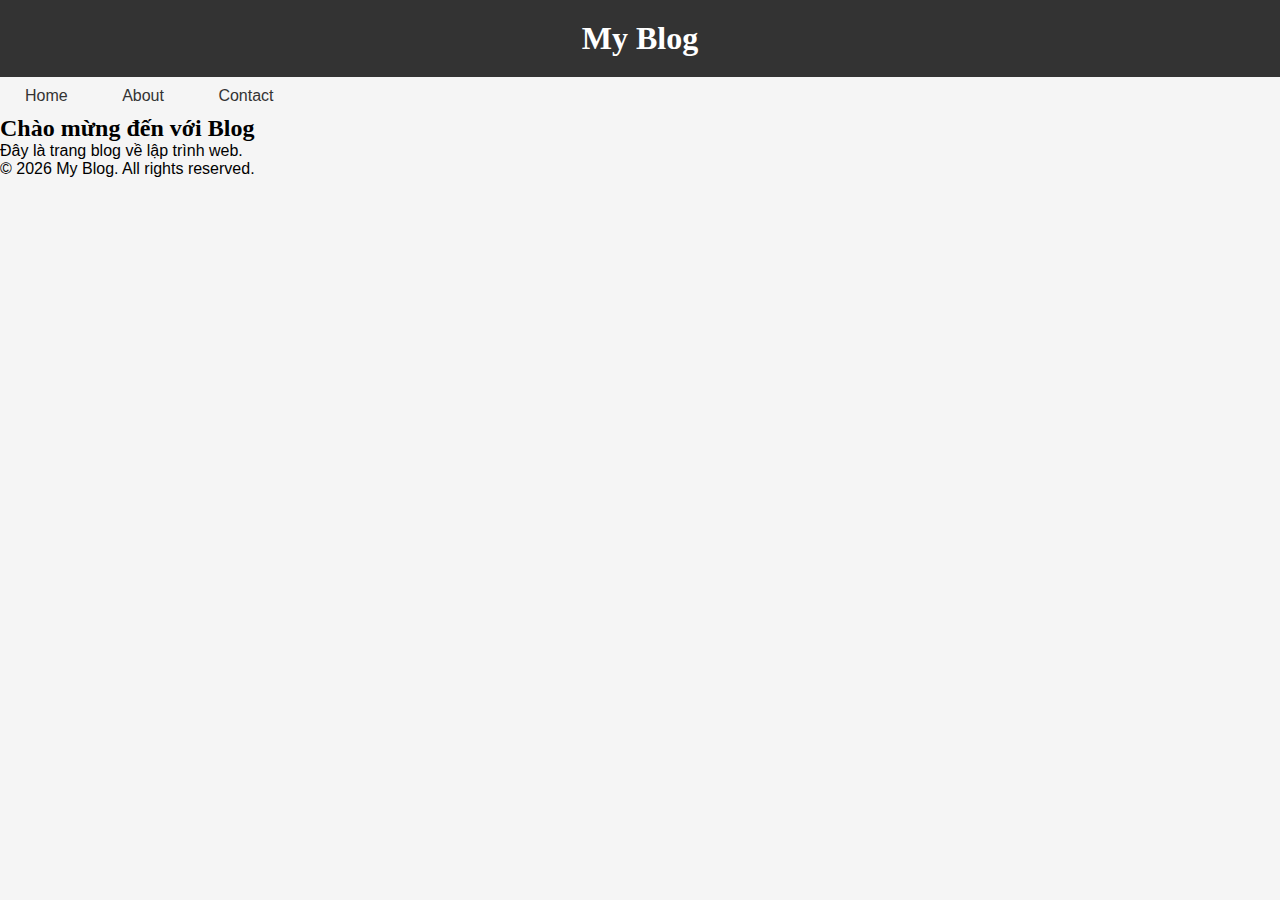
<file: BaiThucHanh2/exercise 1/index.html>
<!DOCTYPE html>
<html lang="vi">
<head>
    <meta charset="UTF-8">
    <meta name="viewport" content="width=device-width, initial-scale=1.0">
    <title>Lab CSS Cơ Bản</title>
    <!-- TODO: Liên kết file style.css vào đây -->
    <link rel="stylesheet" href="style.css">
</head>
<body>
    <header id="main-header">
        <h1>My Blog</h1>
    </header>
    
    <nav>
        <a href="#" class="nav-link">Home</a>
        <a href="#" class="nav-link">About</a>
        <a href="#" class="nav-link">Contact</a>
    </nav>
    
    <main>
        <section class="intro">
            <h2>Chào mừng đến với Blog</h2>
            <p>Đây là trang blog về lập trình web.</p>
        </section>
    </main>
    
    <footer>
        <p>&copy; 2026 My Blog. All rights reserved.</p>
    </footer>
</body>
</html>
</file>
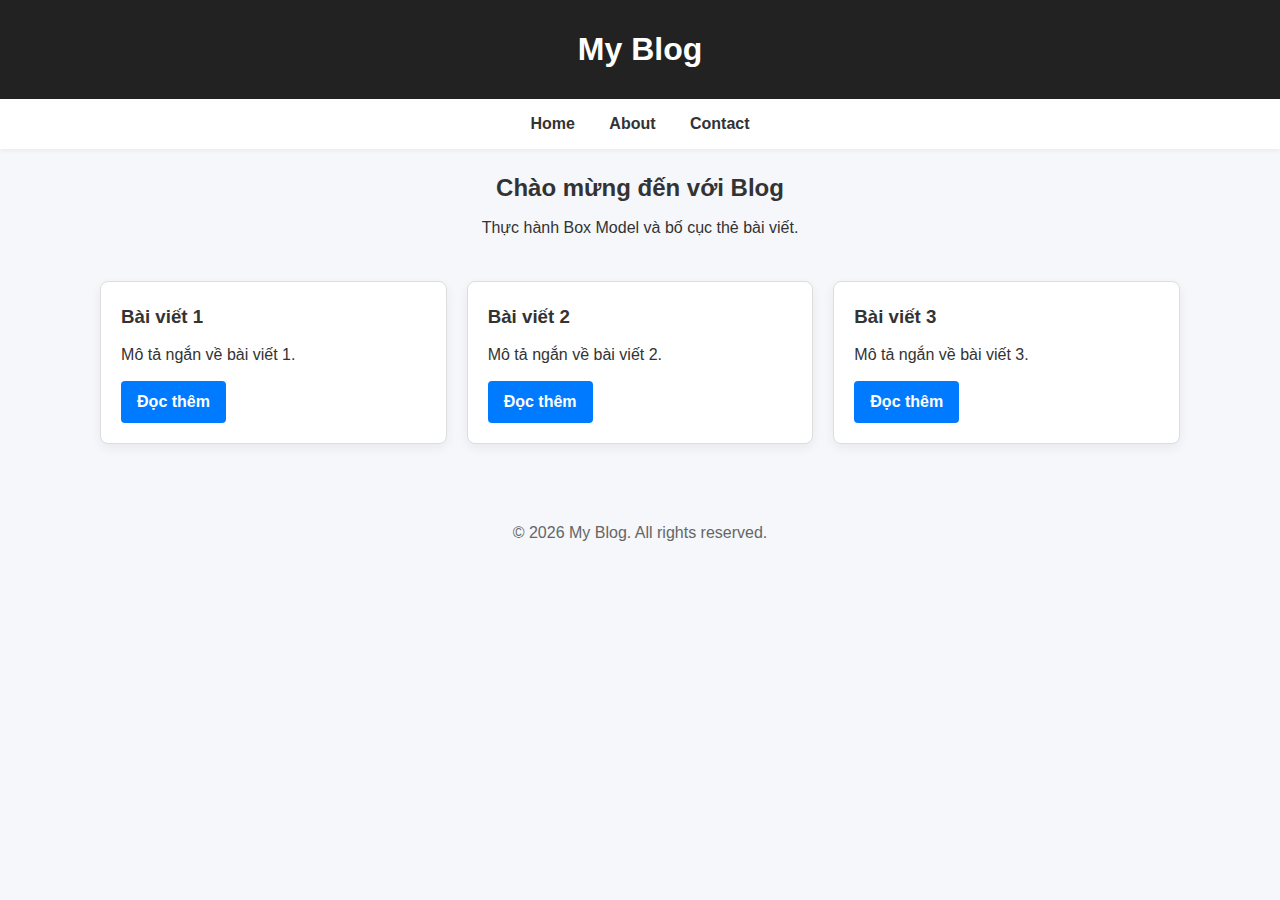
<file: BaiThucHanh2/exercise 2/index.html>
<!DOCTYPE html>
<html lang="vi">
<head>
    <meta charset="UTF-8">
    <meta name="viewport" content="width=device-width, initial-scale=1.0">
    <title>Box Model & Card Layout</title>
    <link rel="stylesheet" href="style.css">
</head>
<body>
    <header id="main-header">
        <h1>My Blog</h1>
    </header>

    <nav>
        <a href="#" class="nav-link">Home</a>
        <a href="#" class="nav-link">About</a>
        <a href="#" class="nav-link">Contact</a>
    </nav>

    <main>
        <section class="intro">
            <h2>Chào mừng đến với Blog</h2>
            <p>Thực hành Box Model và bố cục thẻ bài viết.</p>
        </section>

        <section class="posts">
            <article class="card">
                <h3>Bài viết 1</h3>
                <p>Mô tả ngắn về bài viết 1.</p>
                <a href="#" class="btn">Đọc thêm</a>
            </article>
            
            <article class="card">
                <h3>Bài viết 2</h3>
                <p>Mô tả ngắn về bài viết 2.</p>
                <a href="#" class="btn">Đọc thêm</a>
            </article>
            
            <article class="card">
                <h3>Bài viết 3</h3>
                <p>Mô tả ngắn về bài viết 3.</p>
                <a href="#" class="btn">Đọc thêm</a>
            </article>
        </section>
    </main>

    <footer>
        <p>&copy; 2026 My Blog. All rights reserved.</p>
    </footer>
</body>
</html>
</file>
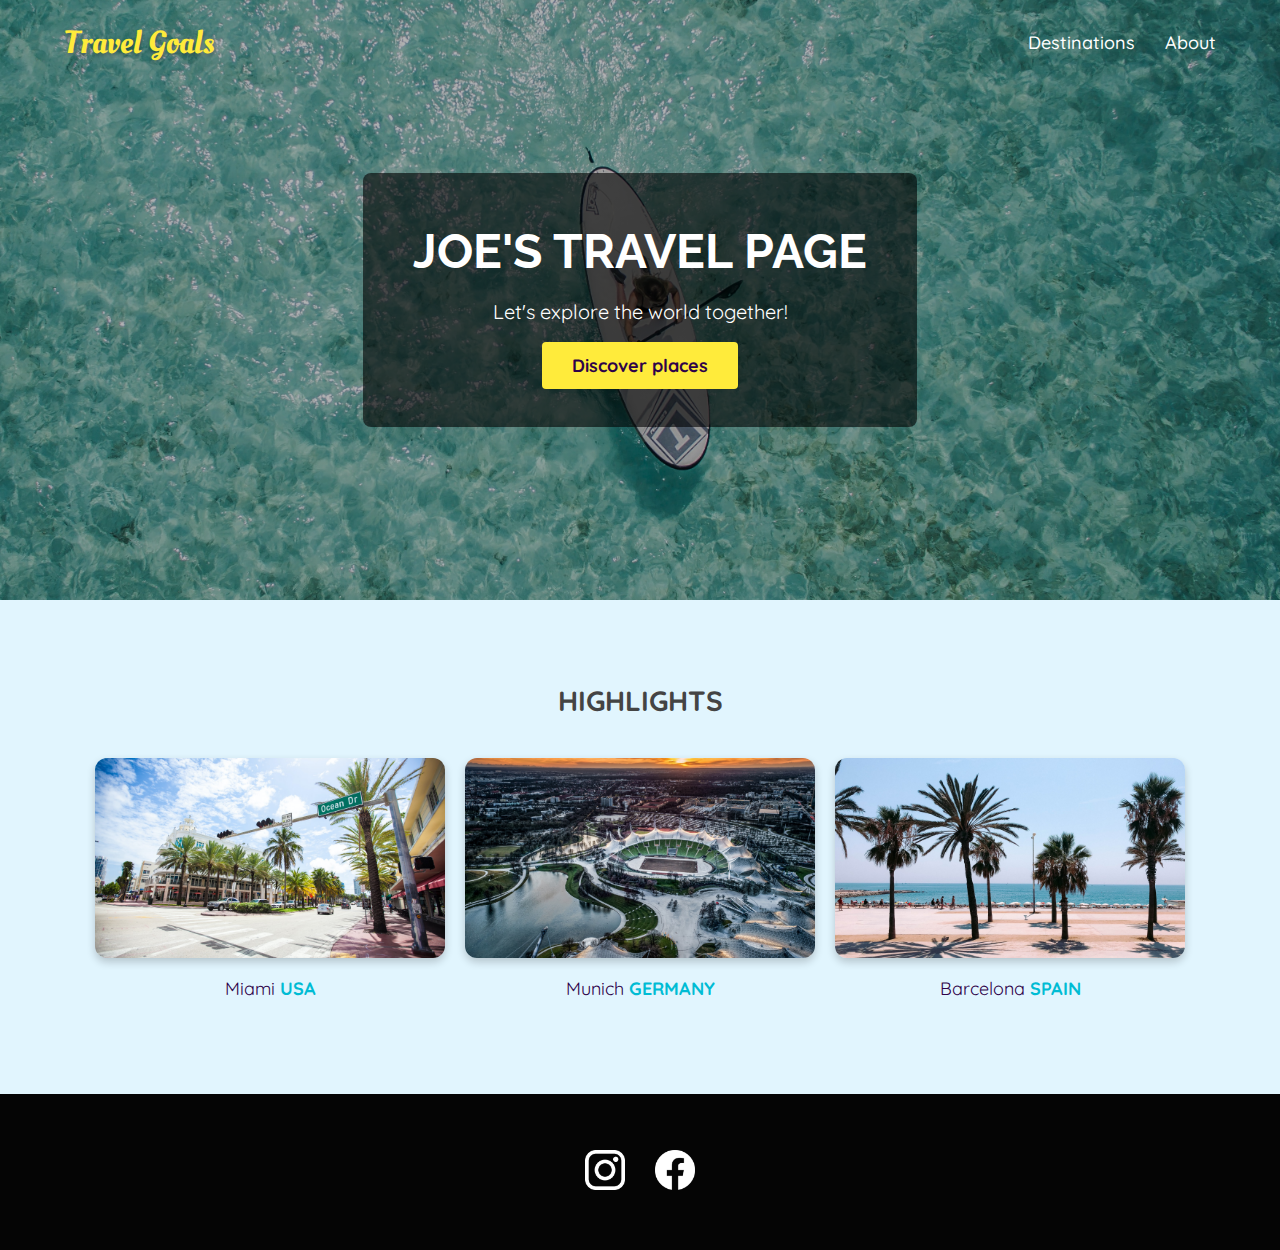
<file: BaiThucHanh2/box box/2/index.html>
<!DOCTYPE html>
<html lang="en">
  <head>
    <meta charset="UTF-8" />
    <link
      href="https://fonts.googleapis.com/css2?family=Raleway:wght@700&family=Oleo+Script:wght@700&family=Quicksand:wght@300;500&display=swap"
      rel="stylesheet"
    />
    <link rel="stylesheet" href="shared.css" />
    <link rel="stylesheet" href="styles.css" />
    <title>Travel Goals</title>
  </head>
  <body>
    <header>
      <div id="page-logo">
        <a href="/index.html">Travel Goals</a>
      </div>
      <nav>
        <ul>
          <li><a href="/places.html">Destinations</a></li>
          <li><a href="">About</a></li>
        </ul>
      </nav>
    </header>
    <main>
      <section id="hero">
        <div id="hero-content">
          <h1>Joe's Travel Page</h1>
          <p>Let's explore the world together!</p>
          <a href="/places.html">Discover places</a>
        </div>
      </section>
      <section id="highlights">
        <h2>Highlights</h2>
        <ul id="destinations">
          <li class="destination">
            <img
              src="images/places/miami.jpg"
              alt="Miami streets on sunny day"
            />
            <p>Miami <strong>USA</strong></p>
          </li>
          <li class="destination">
            <img
              src="images/places/munich.jpg"
              alt="Munich stadium in winter"
            />
            <p>Munich <strong>Germany</strong></p>
          </li>
          <li class="destination">
            <img
              src="images/places/barcelona.jpg"
              alt="Palm beach in Barcelona"
            />
            <p>Barcelona <strong>Spain</strong></p>
          </li>
        </ul>
      </section>
    </main>
    <footer>
      <ul>
        <li>
          <a href="https://www.instagram.com">
            <img src="images/icons/insta.png" alt="Instagram logo"
          /></a>
        </li>
        <li>
          <a href="https://www.facebook.com">
            <img src="images/icons/facebook.png" alt="Facebook logo"
          /></a>
        </li>
      </ul>
    </footer>
  </body>
</html>
</file>
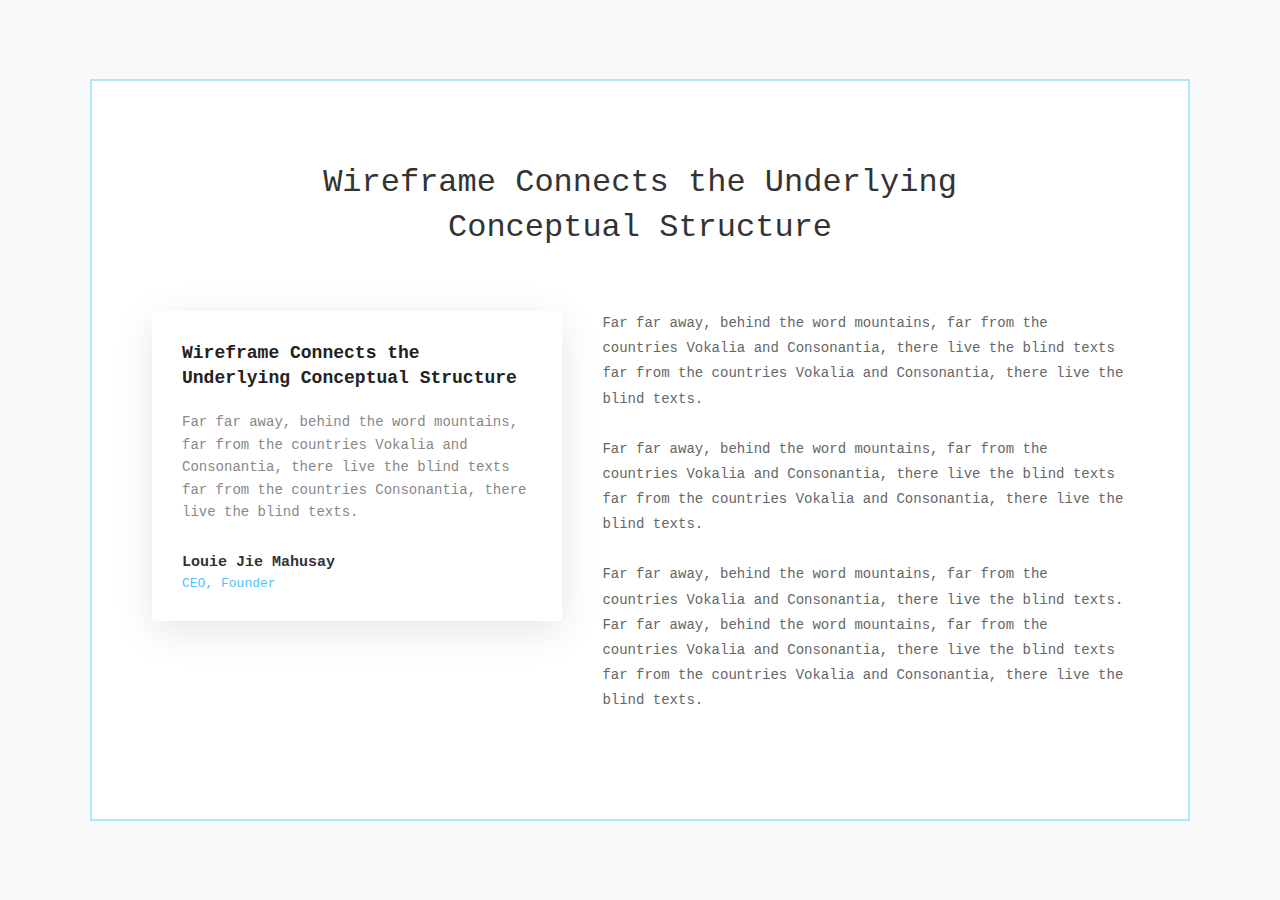
<file: BaiThucHanh2/box box/3/index.html>
<!DOCTYPE html>
<html lang="vi">
<head>
    <meta charset="UTF-8">
    <meta name="viewport" content="width=device-width, initial-scale=1.0">
    <link rel="stylesheet" href="style.css">
    <title>Wireframe Structure</title>
</head>
<body>

    <div class="outer-container">
        
        <header class="header-section">
            <h1 class="main-title">
                Wireframe Connects the Underlying <br>
                Conceptual Structure
            </h1>
        </header>

        <main class="content-wrapper">
            
            <article class="info-card">
                <h3>Wireframe Connects the Underlying Conceptual Structure</h3>
                
                <p class="card-text">
                    Far far away, behind the word mountains, far from the countries 
                    Vokalia and Consonantia, there live the blind texts far from the countries 
                    Consonantia, there live the blind texts.
                </p>

                <footer class="author-info">
                    <strong>Louie Jie Mahusay</strong><br>
                    <span>CEO, Founder</span>
                </footer>
            </article>

            <section class="text-description">
                <p>
                    Far far away, behind the word mountains, far from the countries Vokalia 
                    and Consonantia, there live the blind texts far from the countries 
                    Vokalia and Consonantia, there live the blind texts.
                </p>
                
                <p>
                    Far far away, behind the word mountains, far from the countries Vokalia 
                    and Consonantia, there live the blind texts far from the countries Vokalia 
                    and Consonantia, there live the blind texts.
                </p>

                <p>
                    Far far away, behind the word mountains, far from the countries Vokalia 
                    and Consonantia, there live the blind texts. Far far away, behind the 
                    word mountains, far from the countries Vokalia and Consonantia, there 
                    live the blind texts far from the countries Vokalia and Consonantia, 
                    there live the blind texts.
                </p>
            </section>

        </main>
    </div>

</body>
</html>
</file>
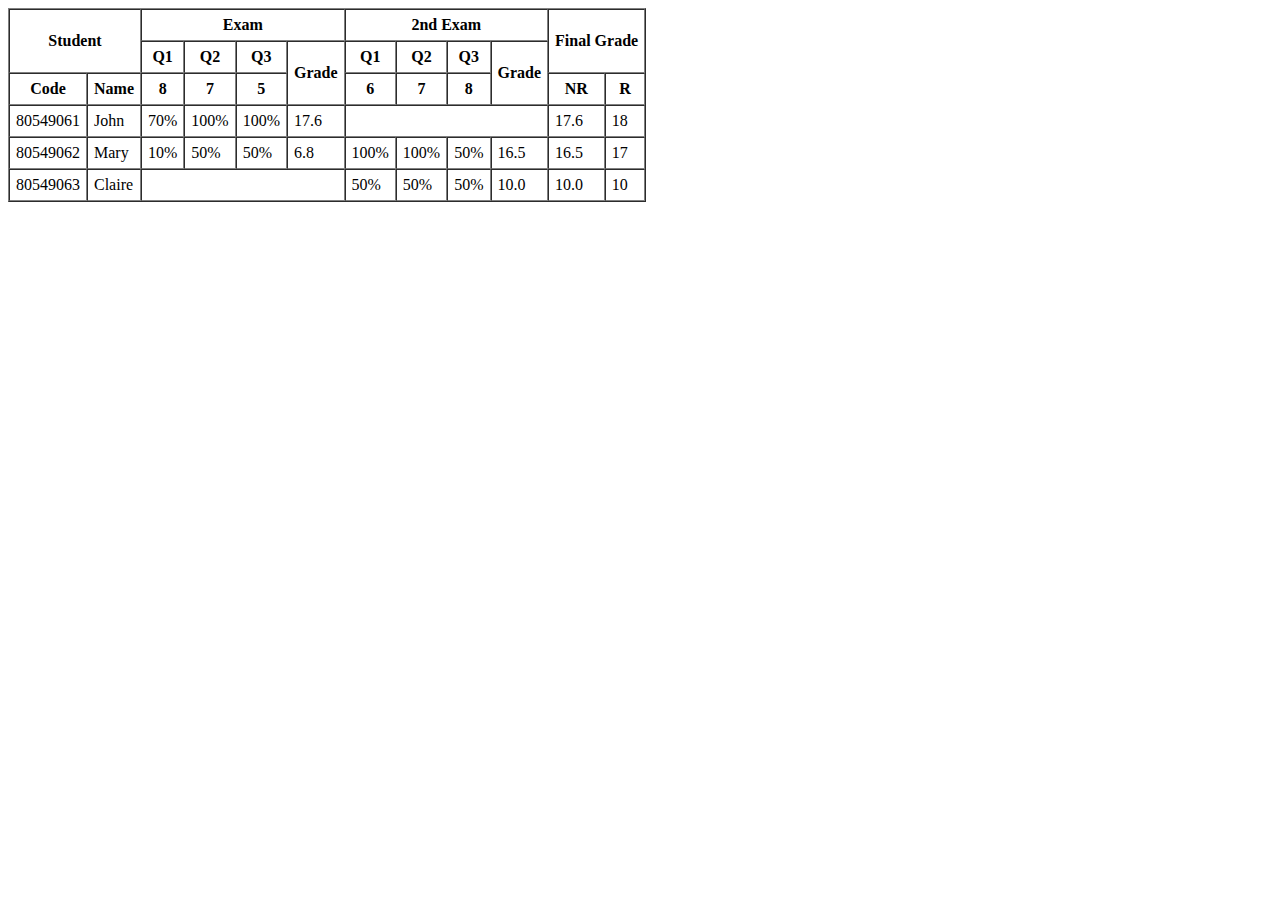
<file: BaiThucHanh1/03.html>
<!doctype html>
<html lang="vi">
<head>
  <meta charset="utf-8" />
  <title>Bang diem</title>
</head>
<body>
  <table border="1" cellpadding="6" cellspacing="0">
    <thead>
      <tr>
        <th colspan="2" rowspan="2">Student</th>
        <th colspan="4">Exam</th>
        <th colspan="4">2nd Exam</th>
        <th colspan="2" rowspan="2">Final Grade</th>
      </tr>
      <tr>
        <th>Q1</th>
        <th>Q2</th>
        <th>Q3</th>
        <th rowspan="2">Grade</th>

        <th>Q1</th>
        <th>Q2</th>
        <th>Q3</th>
        <th rowspan="2">Grade</th>
      </tr>
      <tr>
        <th>Code</th>
        <th>Name</th>

        <th>8</th>
        <th>7</th>
        <th>5</th>

        <th>6</th>
        <th>7</th>
        <th>8</th>

        <th>NR</th>
        <th>R</th>
      </tr>
    </thead>

    <tbody>
      <tr>
        <td>80549061</td>
        <td>John</td>
        <td>70%</td>
        <td>100%</td>
        <td>100%</td>
        <td>17.6</td>
        <td colspan="4">&nbsp;</td>
        <td>17.6</td>
        <td>18</td>
      </tr>

      <tr>
        <td>80549062</td>
        <td>Mary</td>
        <td>10%</td>
        <td>50%</td>
        <td>50%</td>
        <td>6.8</td>
        <td>100%</td>
        <td>100%</td>
        <td>50%</td>
        <td>16.5</td>
        <td>16.5</td>
        <td>17</td>
      </tr>

      <tr>
        <td>80549063</td>
        <td>Claire</td>
        <td colspan="4">&nbsp;</td>
        <td>50%</td>
        <td>50%</td>
        <td>50%</td>
        <td>10.0</td>
        <td>10.0</td>
        <td>10</td>
      </tr>
    </tbody>
  </table>
</body>
</html>
</file>
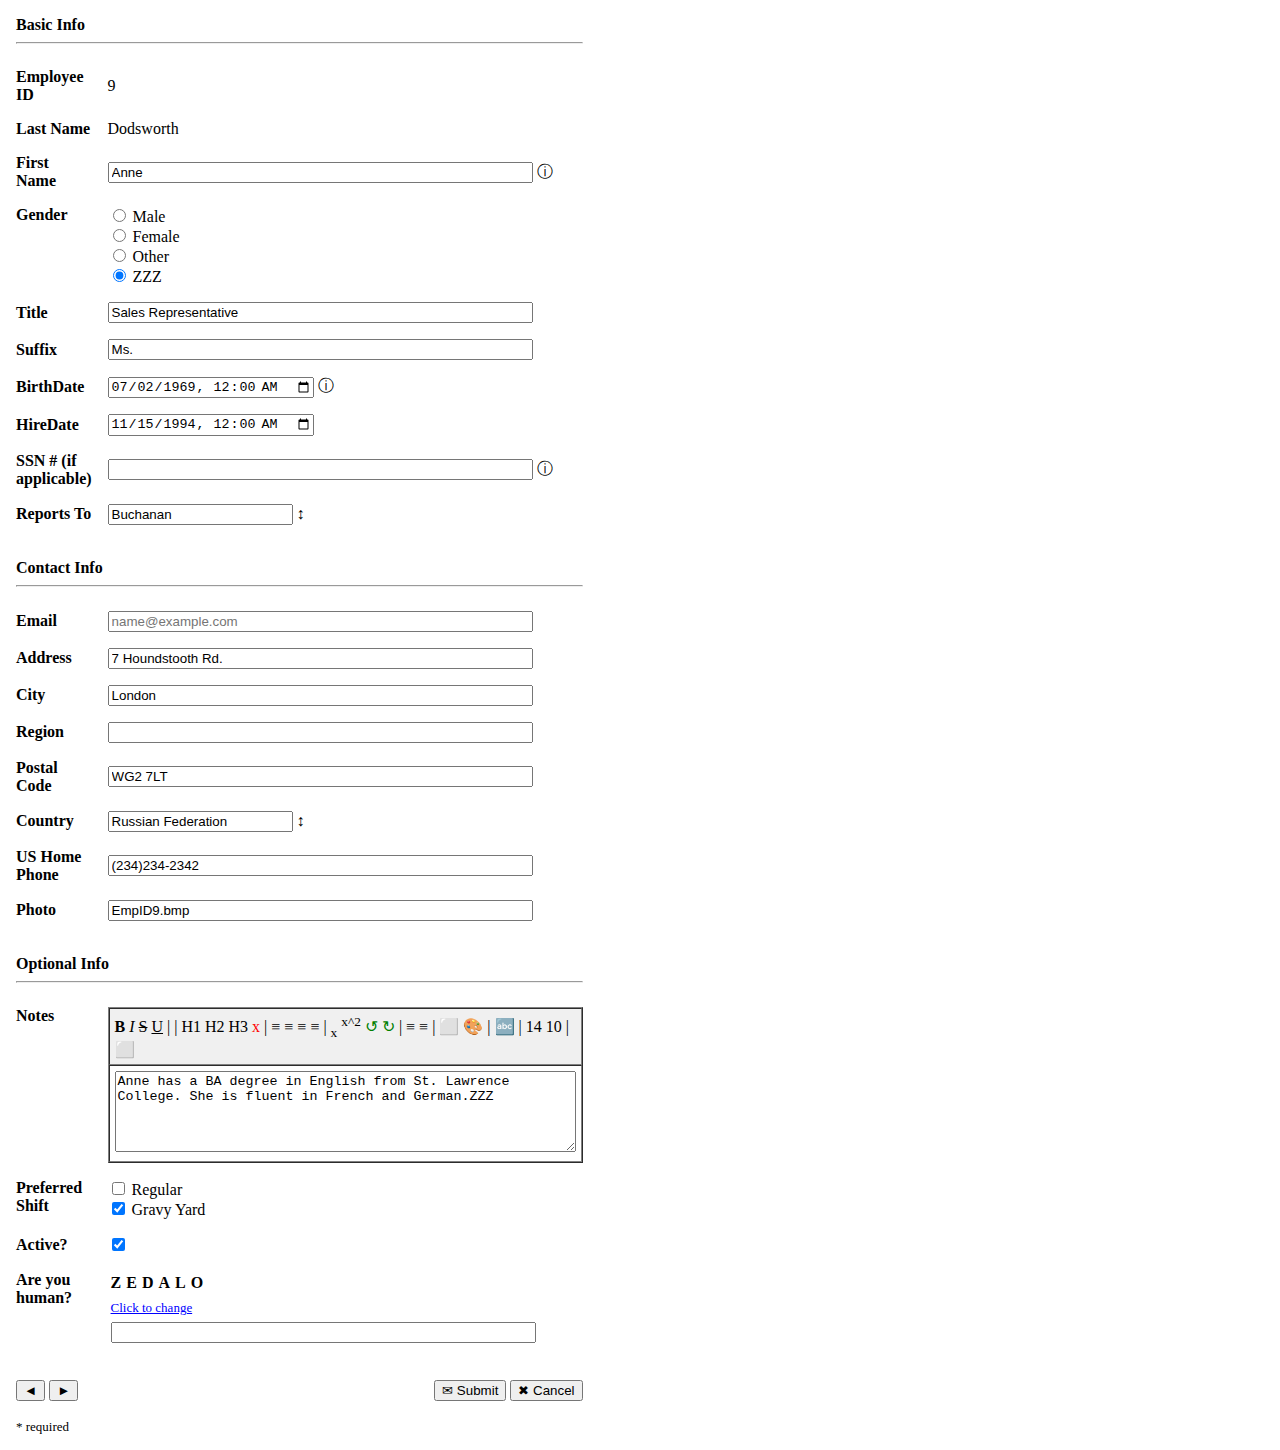
<file: BaiThucHanh1/exercise 4/04.html>
<!DOCTYPE html>
<html lang="en">
<head>
    <meta charset="UTF-8">
    <meta name="viewport" content="width=device-width, initial-scale=1.0">
    <title>Employee Information Form</title>
</head>
<body>
    <form action="#" method="post">
        <table border="0" cellpadding="8" cellspacing="0" width="500">
            <tr>
                <td colspan="2">
                    <b>Basic Info</b>
                    <hr>
                </td>
            </tr>
            <tr>
                <td width="150"><b>Employee ID</b></td>
                <td>9</td>
            </tr>
            <tr>
                <td><b>Last Name</b></td>
                <td>Dodsworth</td>
            </tr>
            <tr>
                <td><b>First Name</b></td>
                <td>
                    <input type="text" name="firstname" value="Anne" size="50"> ⓘ
                </td>
            </tr>
            <tr>
                <td valign="top"><b>Gender</b></td>
                <td>
                    <input type="radio" name="gender" value="male"> Male<br>
                    <input type="radio" name="gender" value="female"> Female<br>
                    <input type="radio" name="gender" value="other"> Other<br>
                    <input type="radio" name="gender" value="zzz" checked> ZZZ
                </td>
            </tr>
            <tr>
                <td><b>Title</b></td>
                <td><input type="text" name="title" value="Sales Representative" size="50"></td>
            </tr>
            <tr>
                <td><b>Suffix</b></td>
                <td><input type="text" name="suffix" value="Ms." size="50"></td>
            </tr>
            <tr>
                <td><b>BirthDate</b></td>
                <td>
                    <input type="datetime-local" name="birthdate" value="1969-07-02T00:00:00" size="50"> ⓘ
                </td>
            </tr>
            <tr>
                <td><b>HireDate</b></td>
                <td><input type="datetime-local" name="hiredate" value="1994-11-15T00:00:00" size="50"></td>
            </tr>
            <tr>
                <td><b>SSN # (if applicable)</b></td>
                <td>
                    <input type="text" name="ssn" value="" size="50"> ⓘ
                </td>
            </tr>
            <tr>
                <td><b>Reports To</b></td>
                <td>
                    <input type="text" name="reportsto" value="Buchanan" size="20" list="reports-list"> ↕
                    <datalist id="reports-list">
                        <option value="Buchanan">
                    </datalist>
                </td>
            </tr>
           
            <tr>
                <td colspan="2">
                    <br>
                    <b>Contact Info</b>
                    <hr>
                </td>
            </tr>
            <tr>
                <td><b>Email</b></td>
                <td><input type="text" name="email" placeholder="name@example.com" size="50"></td>
            </tr>
            <tr>
                <td><b>Address</b></td>
                <td><input type="text" name="address" value="7 Houndstooth Rd." size="50"></td>
            </tr>
            <tr>
                <td><b>City</b></td>
                <td><input type="text" name="city" value="London" size="50"></td>
            </tr>
            <tr>
                <td><b>Region</b></td>
                <td><input type="text" name="region" value="" size="50"></td>
            </tr>
            <tr>
                <td><b>Postal Code</b></td>
                <td><input type="text" name="postalcode" value="WG2 7LT" size="50"></td>
            </tr>
            <tr>
                <td><b>Country</b></td>
                <td>
                    <input type="text" name="country" value="Russian Federation" size="20" list="country-list"> ↕
                    <datalist id="country-list">
                        <option value="Russian Federation">
                    </datalist>
                </td>
            </tr>
            <tr>
                <td><b>US Home Phone</b></td>
                <td><input type="text" name="homephone" value="(234)234-2342" size="50"></td>
            </tr>
            <tr>
                <td><b>Photo</b></td>
                <td><input type="text" name="photo" value="EmpID9.bmp" size="50"></td>
            </tr>
           
            <tr>
                <td colspan="2">
                    <br>
                    <b>Optional Info</b>
                    <hr>
                </td>
            </tr>
            <tr>
                <td valign="top"><b>Notes</b></td>
                <td>
                    <table border="1" cellpadding="5" cellspacing="0" width="100%">
                        <tr>
                            <td bgcolor="#f0f0f0">
                                <b>B</b> <i>I</i> <s>S</s> <u>U</u> | | H1 H2 H3 <font color="red">x</font> | ≡ ≡ ≡ ≡ | <sub>x</sub> <sup>x^2</sup> <font color="green">↺ ↻</font> | ≡ ≡ | ⬜ 🎨 | 🔤 | 14 10 | ⬜
                            </td>
                        </tr>
                        <tr>
                            <td>
                                <textarea name="notes" rows="5" cols="55">Anne has a BA degree in English from St. Lawrence College. She is fluent in French and German.ZZZ</textarea>
                            </td>
                        </tr>
                    </table>
                </td>
            </tr>
            <tr>
                <td valign="top"><b>Preferred Shift</b></td>
                <td>
                    <input type="checkbox" name="shift" value="regular"> Regular<br>
                    <input type="checkbox" name="gravyyard" checked> Gravy Yard
                </td>
            </tr>
            <tr>
                <td><b>Active?</b></td>
                <td><input type="checkbox" name="active" checked></td>
            </tr>
            <tr>
                <td valign="top"><b>Are you human?</b></td>
                <td>
                    <table border="0" cellpadding="3" cellspacing="0">
                        <tr>
                            <td>
                                <table border="0" cellpadding="0" cellspacing="0">
                                    <tr>
                                        <td><b>Z</b></td>
                                        <td width="5"></td>
                                        <td><b>E</b></td>
                                        <td width="5"></td>
                                        <td><b>D</b></td>
                                        <td width="5"></td>
                                        <td><b>A</b></td>
                                        <td width="5"></td>
                                        <td><b>L</b></td>
                                        <td width="5"></td>
                                        <td><b>O</b></td>
                                    </tr>
                                </table>
                            </td>
                        </tr>
                        <tr>
                            <td><font size="2" color="blue"><u>Click to change</u></font></td>
                        </tr>
                        <tr>
                            <td><input type="text" name="captcha" size="50"></td>
                        </tr>
                    </table>
                </td>
            </tr>
           
            <tr>
                <td colspan="2">
                    <br>
                    <table border="0" cellpadding="0" cellspacing="0" width="100%">
                        <tr>
                            <td align="left">
                                <button type="button" bgcolor="#444444">◄</button>
                                <button type="button" bgcolor="#444444">►</button>
                            </td>
                            <td align="right">
                                <button type="submit" bgcolor="#444444">✉ Submit</button>
                                <button type="button" bgcolor="#444444">✖ Cancel</button>
                            </td>
                        </tr>
                    </table>
                </td>
            </tr>
            <tr>
                <td colspan="2">
                    <font size="2">* required</font>
                </td>
            </tr>
        </table>
    </form>
</body>
</html>
</file>
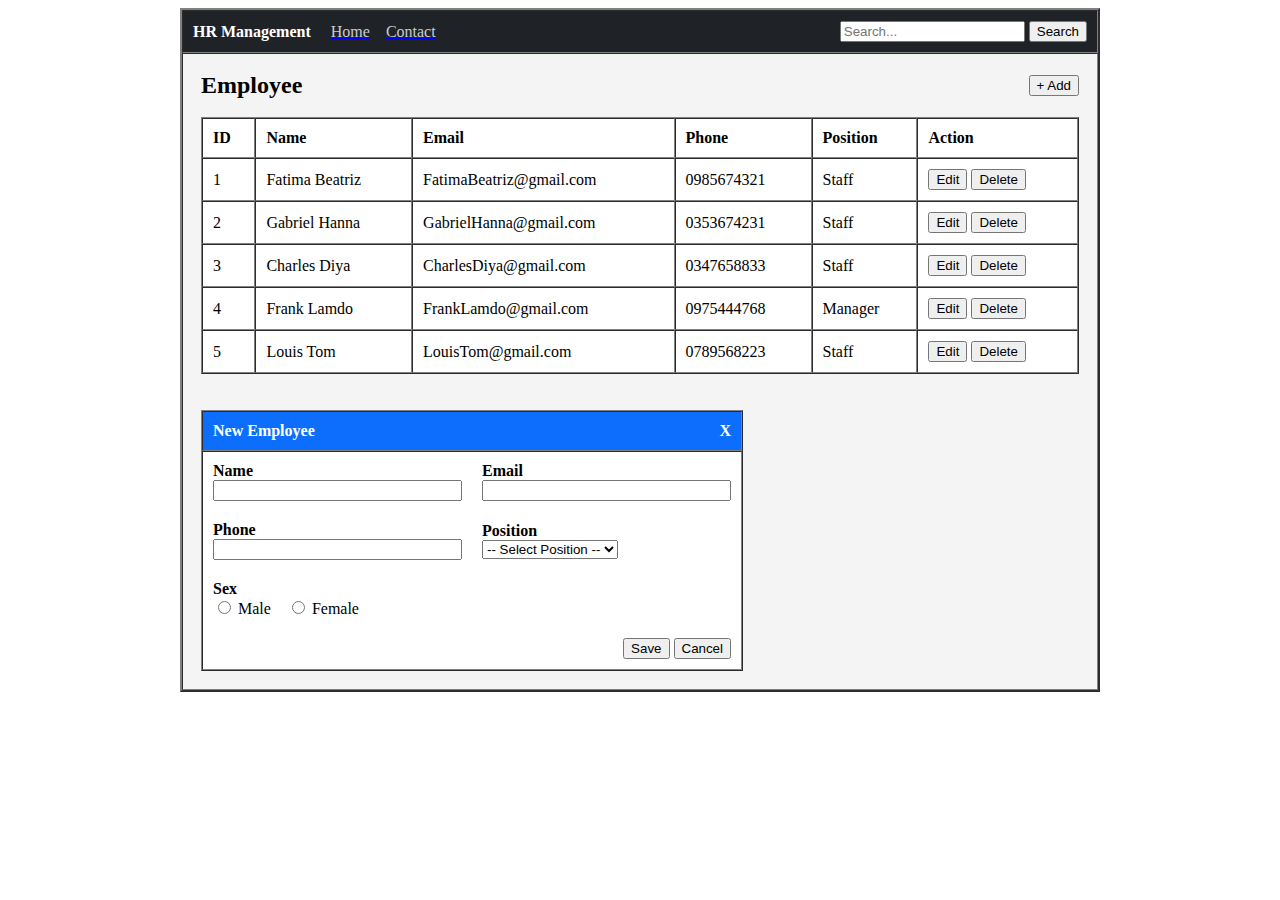
<file: BaiThucHanh1/exercise 5/05.html>
<!doctype html>
<html lang="vi">
<head>
  <meta charset="utf-8" />
  <title>HR Management</title>
</head>
<body>

<!-- Khung ngoài -->
<table border="2" cellpadding="0" cellspacing="0" width="920" align="center">
  <!-- NAVBAR -->
  <tr>
    <td bgcolor="#1f2328">
      <table border="0" cellpadding="10" cellspacing="0" width="100%">
        <tr>
          <td>
            <font color="white"><b>HR Management</b></font>
            &nbsp;&nbsp;&nbsp;
            <a href="#"><font color="#c8cdd3">Home</font></a>
            &nbsp;&nbsp;
            <a href="#"><font color="#c8cdd3">Contact</font></a>
          </td>
          <td align="right">
            <form action="#" method="get">
              <input type="text" name="q" value="" placeholder="Search..." />
              <input type="submit" value="Search" />
            </form>
          </td>
        </tr>
      </table>
    </td>
  </tr>

  <!-- CONTENT -->
  <tr>
    <td bgcolor="#f4f4f4">
      <table border="0" cellpadding="18" cellspacing="0" width="100%">
        <tr>
          <td>

            <!-- Header Employee + Add -->
            <table border="0" cellpadding="0" cellspacing="0" width="100%">
              <tr>
                <td>
                  <font size="5"><b>Employee</b></font>
                </td>
                <td align="right">
                  <!-- Không CSS/JS nên + Add chỉ là nút -->
                  <button type="button">+ Add</button>
                </td>
              </tr>
            </table>

            <br />

            <!-- Bảng nhân viên -->
            <table border="1" cellpadding="10" cellspacing="0" width="100%" bgcolor="#ffffff">
              <tr>
                <th align="left">ID</th>
                <th align="left">Name</th>
                <th align="left">Email</th>
                <th align="left">Phone</th>
                <th align="left">Position</th>
                <th align="left">Action</th>
              </tr>

              <tr>
                <td>1</td>
                <td>Fatima Beatriz</td>
                <td>FatimaBeatriz@gmail.com</td>
                <td>0985674321</td>
                <td>Staff</td>
                <td>
                  <button type="button">Edit</button>
                  <button type="button">Delete</button>
                </td>
              </tr>

              <tr>
                <td>2</td>
                <td>Gabriel Hanna</td>
                <td>GabrielHanna@gmail.com</td>
                <td>0353674231</td>
                <td>Staff</td>
                <td>
                  <button type="button">Edit</button>
                  <button type="button">Delete</button>
                </td>
              </tr>

              <tr>
                <td>3</td>
                <td>Charles Diya</td>
                <td>CharlesDiya@gmail.com</td>
                <td>0347658833</td>
                <td>Staff</td>
                <td>
                  <button type="button">Edit</button>
                  <button type="button">Delete</button>
                </td>
              </tr>

              <tr>
                <td>4</td>
                <td>Frank Lamdo</td>
                <td>FrankLamdo@gmail.com</td>
                <td>0975444768</td>
                <td>Manager</td>
                <td>
                  <button type="button">Edit</button>
                  <button type="button">Delete</button>
                </td>
              </tr>

              <tr>
                <td>5</td>
                <td>Louis Tom</td>
                <td>LouisTom@gmail.com</td>
                <td>0789568223</td>
                <td>Staff</td>
                <td>
                  <button type="button">Edit</button>
                  <button type="button">Delete</button>
                </td>
              </tr>
            </table>

            <br /><br />

            <!-- “Popup” New Employee: không CSS/JS nên hiển thị dạng khối bên dưới -->
            <table border="1" cellpadding="0" cellspacing="0" width="520" bgcolor="#ffffff">
              <tr>
                <td bgcolor="#0d6efd">
                  <table border="0" cellpadding="10" cellspacing="0" width="100%">
                    <tr>
                      <td>
                        <font color="white"><b>New Employee</b></font>
                      </td>
                      <td align="right">
                        <font color="white"><b>X</b></font>
                      </td>
                    </tr>
                  </table>
                </td>
              </tr>

              <tr>
                <td>
                  <form action="#" method="post">
                    <table border="0" cellpadding="10" cellspacing="0" width="100%">
                      <tr>
                        <td>
                          <b>Name</b><br />
                          <input type="text" name="name" size="28" />
                        </td>
                        <td>
                          <b>Email</b><br />
                          <input type="text" name="email" size="28" />
                        </td>
                      </tr>

                      <tr>
                        <td>
                          <b>Phone</b><br />
                          <input type="text" name="phone" size="28" />
                        </td>
                        <td>
                          <b>Position</b><br />
                          <select name="position">
                            <option selected>-- Select Position --</option>
                            <option>Staff</option>
                            <option>Manager</option>
                          </select>
                        </td>
                      </tr>

                      <tr>
                        <td colspan="2">
                          <b>Sex</b><br />
                          <label><input type="radio" name="sex" value="male" /> Male</label>
                          &nbsp;&nbsp;
                          <label><input type="radio" name="sex" value="female" /> Female</label>
                        </td>
                      </tr>

                      <tr>
                        <td colspan="2" align="right">
                          <input type="submit" value="Save" />
                          <input type="reset" value="Cancel" />
                        </td>
                      </tr>
                    </table>
                  </form>
                </td>
              </tr>
            </table>

          </td>
        </tr>
      </table>
    </td>
  </tr>
</table>

</body>
</html>
</file>
<file: BaiThucHanh2/exercise 1/style.css>
* {
  margin: 0;
  padding: 0;
}

body {
  font-family: Arial, sans-serif;
  background-color: #f5f5f5;
}

#main-header {
  background-color: #333;
  color: white;
  text-align: center;
  padding: 20px;
}

.nav-link {
  color: #333;
  text-decoration: none;
  padding: 10px 15px;
}

h1,
h2,
h3 {
  font-family: 'Georgia', serif;
}

nav a {
  display: inline-block;
  margin: 0 10px;
}

a:hover {
  color: #ff6600;
  background-color: #eee;
}
</file>
<file: BaiThucHanh2/exercise 2/style.css>
* {
  box-sizing: border-box;
  margin: 0;
  padding: 0;
}

body {
  font-family: "Segoe UI", Tahoma, Geneva, sans-serif;
  background-color: #f5f7fb;
  color: #333;
  line-height: 1.6;
}

#main-header {
  background: #222;
  color: white;
  text-align: center;
  padding: 24px 0;
}

nav {
  text-align: center;
  padding: 12px 0;
  background: #fff;
  box-shadow: 0 2px 4px rgba(0, 0, 0, 0.05);
}

.nav-link {
  color: #333;
  text-decoration: none;
  padding: 10px 15px;
  font-weight: 600;
}

.nav-link:hover {
  color: #007bff;
}

main {
  padding: 20px;
}

.intro {
  max-width: 720px;
  margin: 0 auto 24px auto;
  text-align: center;
}

.intro h2 {
  margin-bottom: 8px;
}

/* Bước 2: Style cho .posts container */
.posts {
  max-width: 1100px;
  margin: 30px auto;
  text-align: center;
  font-size: 0; /* remove inline-block whitespace so 3 cards fit one row */
}

/* Bước 3: Style cho .card */
.card {
  width: calc(33.33% - 20px);
  display: inline-block;
  border: 1px solid #ddd;
  padding: 20px;
  margin: 10px;
  background: white;
  border-radius: 8px;
  box-shadow: 0 4px 12px rgba(0, 0, 0, 0.06);
  text-align: left;
  vertical-align: top;
  transition: transform 0.2s ease, box-shadow 0.2s ease;
  font-size: 16px; /* restore text size after parent reset */
}

.card:hover {
  transform: translateY(-4px);
  box-shadow: 0 8px 20px rgba(0, 0, 0, 0.1);
}

.card h3 {
  margin-bottom: 10px;
}

.card p {
  margin-bottom: 14px;
}

/* Bước 4: Style cho .btn */
.btn {
  display: inline-block;
  padding: 8px 16px;
  background: #007bff;
  color: white;
  text-decoration: none;
  border-radius: 4px;
  font-weight: 600;
}

.btn:hover {
  background: #0056b3;
}

footer {
  text-align: center;
  padding: 16px 0 24px 0;
  color: #666;
}
</file>
<file: BaiThucHanh2/box box/2/shared.css>
* {
    box-sizing: border-box;
}

body {
    margin: 0;
    font-family: 'Quicksand', sans-serif;
    color: #333;
}

header {
    display: flex;
    justify-content: space-between;
    align-items: center;
    padding: 15px 5%;
    background-color: transparent;
    position: absolute;
    top: 0;
    left: 0;
    width: 100%;
    z-index: 10;
}

#page-logo a {
    font-family: 'Oleo Script', cursive;
    font-size: 32px;
    color: #ffeb3b;
    text-decoration: none;
    text-shadow: 0 2px 4px rgba(0,0,0,0.3);
}

nav ul {
    list-style: none;
    display: flex;
    gap: 30px;
}

nav a {
    text-decoration: none;
    color: white;
    font-weight: 500;
    font-size: 18px;
}

nav a:hover {
    color: #ffeb3b;
}

footer {
    background-color: #050505;
    padding: 40px;
    text-align: center;
}

footer ul {
    list-style: none;
    display: flex;
    justify-content: center;
    gap: 30px;
    padding: 0;
}

footer img {
    width: 40px;
    height: 40px;
    color: white;
}
</file>
<file: BaiThucHanh2/box box/2/styles.css>
#hero {
    height: 600px;
    background-image: linear-gradient(rgba(0,0,0,0.3), rgba(0,0,0,0.3)), 
                      url('images/places/ocean.jpg');
    background-size: cover;
    background-position: center;
    display: flex;
    justify-content: center;
    align-items: center;
}

#hero-content {
    background-color: rgba(0, 0, 0, 0.6);
    padding: 50px;
    border-radius: 8px;
    text-align: center;
    color: white;
    max-width: 600px;
}

#hero-content h1 {
    font-family: 'Raleway', sans-serif;
    font-size: 48px;
    margin: 0;
    text-transform: uppercase;
}

#hero-content p {
    font-size: 20px;
    margin: 20px 0 30px 0;
}

#hero-content a {
    text-decoration: none;
    background-color: #ffeb3b;
    color: #2e0249;
    padding: 12px 30px;
    border-radius: 4px;
    font-weight: bold;
    font-size: 18px;
}

#hero-content a:hover {
    background-color: #fdd835;
}

#highlights {
    padding: 60px 5%;
    background-color: #e1f5fe;
    text-align: center;
}

#highlights h2 {
    text-transform: uppercase;
    color: #444;
    margin-bottom: 40px;
    font-size: 28px;
}

#destinations {
    list-style: none;
    display: flex;
    justify-content: center;
    gap: 20px;
    flex-wrap: wrap;
    padding: 0;
}

.destination {
    width: 350px;
}

.destination img {
    width: 100%;
    height: 200px;
    object-fit: cover;
    border-radius: 12px;
    box-shadow: 0 4px 8px rgba(0,0,0,0.2);
}

.destination p {
    margin-top: 15px;
    font-size: 18px;
    color: #2e0249;
}

.destination strong {
    color: #00bcd4;
    text-transform: uppercase;
}
</file>
<file: BaiThucHanh2/box box/3/style.css>
* {
    margin: 0;
    padding: 0;
    box-sizing: border-box;
}

body {
    background-color: #f8f9fa;
    font-family: 'Courier New', Courier, monospace; 
    display: flex;
    justify-content: center;
    align-items: center;
    min-height: 100vh;
    padding: 40px;
}


.outer-container {
    border: 2px solid #b3e5fc;
    background-color: #ffffff;
    max-width: 1100px;
    width: 100%;
    padding: 80px 60px;
}

.header-section {
    text-align: center;
    margin-bottom: 60px;
}

.main-title {
    font-size: 32px;
    color: #333;
    font-weight: 500;
    line-height: 1.4;
}

.content-wrapper {
    display: flex;
    gap: 40px; 
    align-items: flex-start;
}

.info-card {
    flex: 1; 
    background: #ffffff;
    padding: 30px;
    border-radius: 4px;
    box-shadow: 0 10px 40px rgba(0, 0, 0, 0.1);
}

.info-card h3 {
    font-size: 18px;
    margin-bottom: 20px;
    line-height: 1.4;
    color: #222;
}

.card-text {
    font-size: 14px;
    color: #888;
    line-height: 1.6;
    margin-bottom: 30px;
}

.author-info strong {
    font-size: 15px;
    color: #333;
}

.author-info span {
    font-size: 13px;
    color: #4fc3f7;
    display: block;
    margin-top: 5px;
}

.text-description {
    flex: 1.5; 
}

.text-description p {
    font-size: 14px;
    color: #666;
    line-height: 1.8;
    margin-bottom: 25px;
}
</file>
